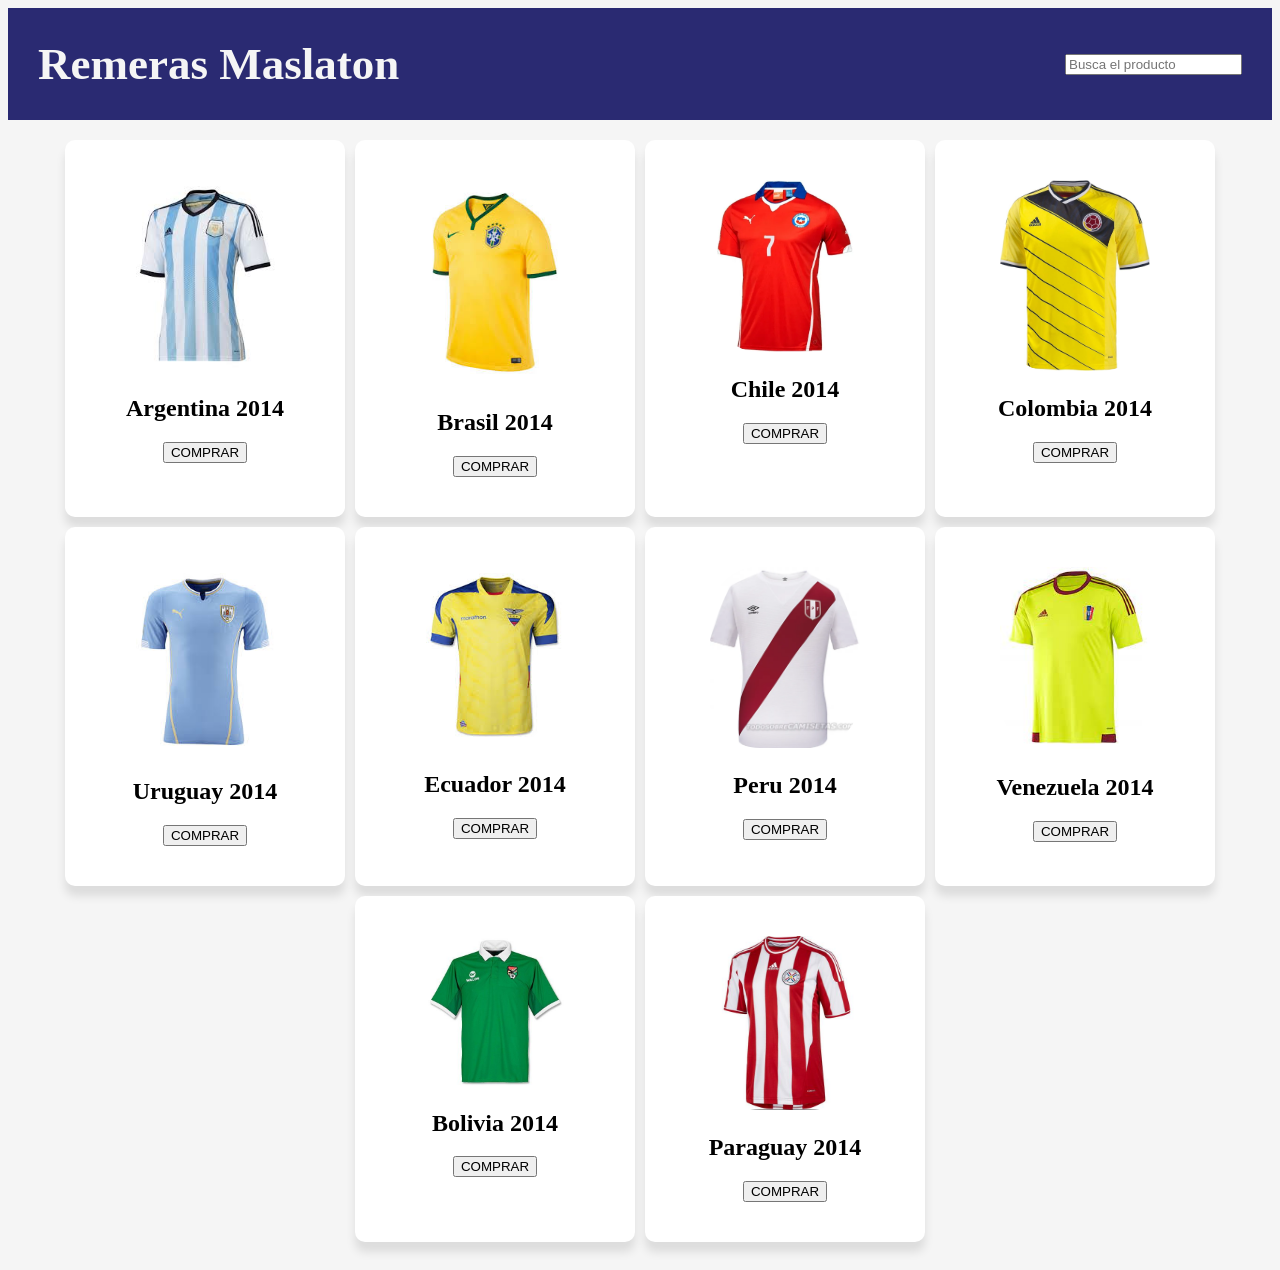
<file: index.html>
<!DOCTYPE html>
<html lang="en">
<head>
  <meta charset="UTF-8">
  <title>Maslaton futbol</title>
  <link rel="stylesheet" href="styleindex.css">
  <script src="script.js"></script>

  
  <link rel="icon" type="image/png" sizes="32x32" href="favicon/favicon-32x32.png">
  <link rel="icon" type="image/png" sizes="16x16" href="favicon/favicon-16x16.png">


</head>

<body>
  <header>
    <div class="primer-div">
      <h1 id="Titulo">Remeras Maslaton</h1>
      </nav>
      <input type="text" placeholder="Busca el producto">
    </nav>
    </div>
    
    
  </header>
  
  <main id="main">

    <div class="Remeras" id="Arg">
      <img src="remeras-fotos/Argentina.jpg" alt="Remera argentina 2014 local">
      <h2>Argentina 2014</h2>
      <button onclick="comprararg()">COMPRAR </button>
    </div>

    <article class="Remeras" id="Bra">
      <img src="remeras-fotos/Brasil.jpg" alt="Remera 2014 Brasil local">
      <h2>Brasil 2014</h2>
      <button onclick="comprarbr()">COMPRAR </button>
    </article>

    <article class="Remeras">
      <img src="remeras-fotos/chile.jpg" alt="Remera 2014 Chile local">
      <h2>Chile 2014</h2>
      <button onclick="comprarch()">COMPRAR </button>
    </article>

    <article class="Remeras">
      <img src="remeras-fotos/colombia.jpg" alt="Remera 2014 Colombia local">
      <h2>Colombia 2014</h2>
      <button onclick="comprarcol()">COMPRAR </button>
    </article>

    <article class="Remeras">
      <img src="remeras-fotos/uruguay.jpg" alt="Remera 2014 Uruguay local">
      <h2>Uruguay 2014</h2>
      <button onclick="compraruru()">COMPRAR </button>
    </article>

    <article class="Remeras">
      <img src="remeras-fotos/ecuador.jpg" alt="Remera 2014 Ecuador local">
      <h2>Ecuador 2014</h2>
      <button onclick="comprarecu()">COMPRAR </button>
    </article>

    <article class="Remeras">
      <img src="remeras-fotos/peru.jpg" alt="Remera 2014 Peru local">
      <h2>Peru 2014</h2>
      <button onclick="comprarper()">COMPRAR </button>
    </article>

    <article class="Remeras">
      <img src="remeras-fotos/venezuela.jpg" alt="Remera 2014 Venezuela local">
      <h2>Venezuela 2014</h2>
      <button onclick="comprarven()">COMPRAR </button>
    </article>

    <article class="Remeras">
      <img src="remeras-fotos/bolivia.jpg" alt="Remera 2014 Bolivia local">
      <h2>Bolivia 2014</h2>
      <button onclick="comprarbol()">COMPRAR </button>
    </article>

    <article class="Remeras">
      <img src="remeras-fotos/paraguay.jpg" alt="Remera 2014 Paraguay local">
      <h2>Paraguay 2014</h2>
      <button onclick="comprarpar()">COMPRAR </button>
    </article>

  </main>
</body>
</html>
</file>
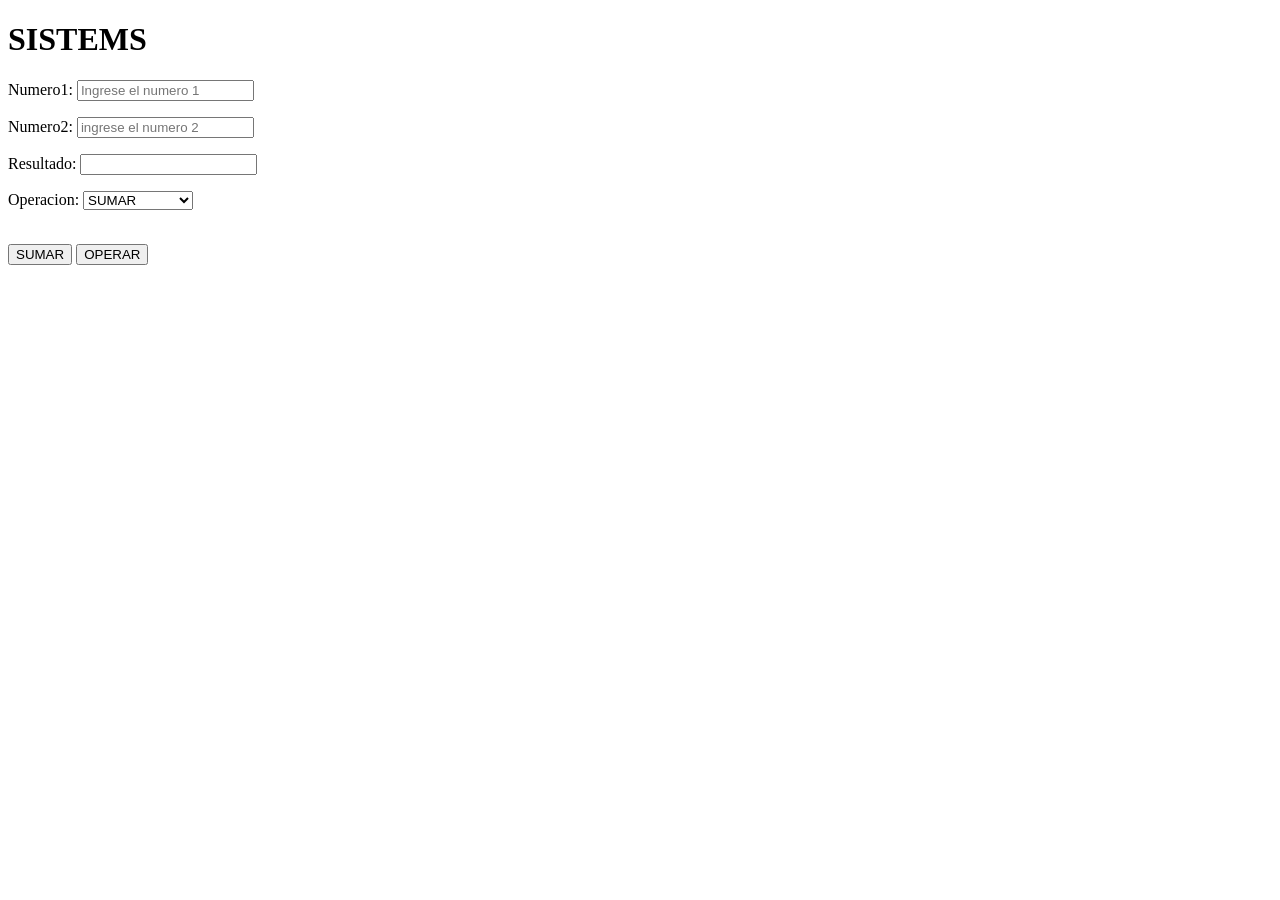
<file: remeras-fotos/2/index.html>
<!DOCTYPE html>
<html lang="en">
<head>
    <meta charset="UTF-8">
    <meta name="viewport" content="width=device-width, initial-scale=1.0">
    <title>tej</title>
    <script src="sistema.js"></script>
</head>
<body>
    
    <h1>SISTEMS</h1>

    <p>Numero1: <input type="number" id="numero1" placeholder="Ingrese el numero 1"></p>
    <p>Numero2: <input type="number" id="numero2" placeholder="ingrese el numero 2"></p>
    <p>Resultado: <input type="number" id="resultado" readonly></p>

    <p>
        Operacion: <select id="opciones">
            <option value="Suma">SUMAR</option>
            <option value="Resta">RESTA</option>
            <option value="Multiplicacion">MULTIPLICAR</option>
           <option value="Division">DIVIDIR</option>
        </select>
    </p>
    <br>
    <button onclick="sumar()">SUMAR</button>

    <button onclick="opciones()">OPERAR </button>

</body>
</html>
</file>
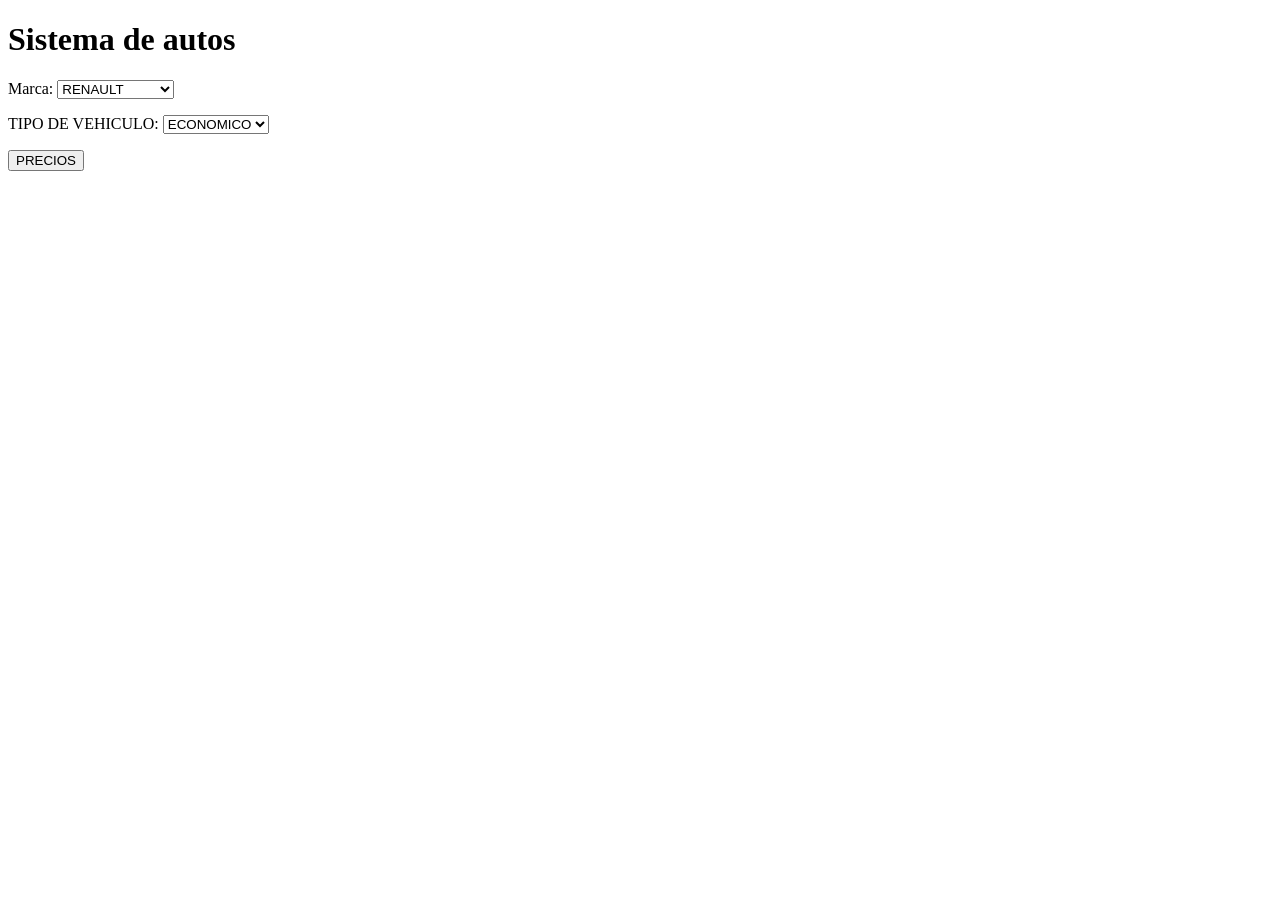
<file: remeras-fotos/2/utos.html>
<!DOCTYPE html>
<html lang="en">
<head>
    <meta charset="UTF-8">
    <meta name="viewport" content="width=device-width, initial-scale=1.0">
    <title>Document</title>
</head>
<body>
    <h1>Sistema de autos</h1>

    <p>
        Marca:
        <select id="Marca">
            <option value="renault">RENAULT</option>
            <option value="toyota">TOYOTA</option>
            <option value="volkswagen">VOLKSWAGEN</option>



        </select>
    </p>

    <P>

        TIPO DE VEHICULO: <select id="tipo">

            <option value="eco">ECONOMICO</option>
            <option value="camioneta">4X4</option>
            <option value="lujurioso">Mclaren</option>

        </select>
    </P>

    <p id ="resultado"></p>
    <button onclick="autos()">PRECIOS</button>
</body>
</html>
</file>
<file: styleindex.css>
body {
  background-color: whitesmoke;
}

.primer-div {
  background-color: #2A2A72;
  border: 10px solid #2A2A72;
  
}

#Titulo {
  text-align: left;
    margin: 0;
  color: whitesmoke;
  font-family: serif;
  font-size: 45px;
}

nav{
    text-align: center;
   
}

nav input {
  font-size: 16px;
  padding: 5px;
  border-radius: 5px;
  border: 1px solid #ccc;
}



.Remeras img {
  width: 150px;
  border-radius: 50px;
} 

#main {
  display: flex;
  flex-wrap: wrap; /* permite que bajen cuando no entra más */
  gap: 10px;        /* espacio entre las remeras */
  justify-content: center; /* centrado horizontal */
  padding: 20px;
}

.Remeras {
  background-color: white;
  padding: 40px;
  border-radius: 10px;
  width: 200px; /* mismo ancho para todos */
  text-align: center;
  box-shadow: 0 10px 10px rgba(0,0,0,0.1); /* opcional para que quede fachero */
}

.primer-div {
  display: flex;
  justify-content: space-between; /* uno a la izq, otro a la der */
  align-items: center;            /* los alinea verticalmente */
  padding: 20px;
  background-color: #2A2A72;
}
</file>
